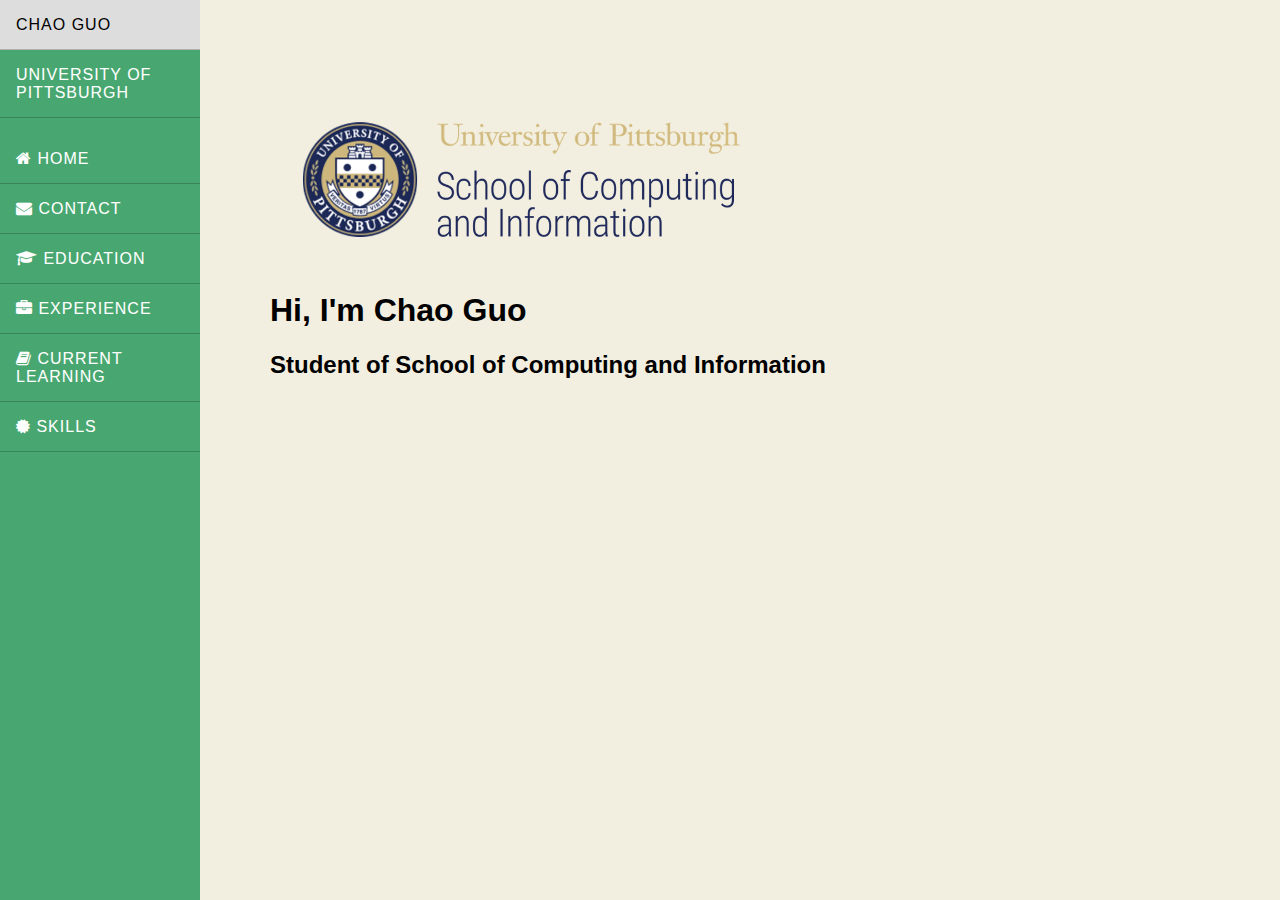
<file: html/index.html>
<?xml version="1.0" encoding="utf-8"?>
<!DOCTYPE html>
<head>	
	<meta charset="UTF-8">
	<meta name="viewport" content="width=device-width, initial-scale=1.0">
	<meta http-equiv="X-UA-Compatible" content="ie=edge">
	<title>Home</title>
	<link rel="stylesheet" type="text/css" href="../css/index.css"/>
	<link rel="stylesheet" type="text/css" href="https://stackpath.bootstrapcdn.com/font-awesome/4.7.0/css/font-awesome.min.css"/>
</head>
<body>	

	<div class="sidenav">

		<a>Chao Guo</a>
		<span class="position"><a href="https://www.pitt.edu/">University of Pittsburgh</a></span>
		<ul>
			<li><a href="index.html"><i class="fa fa-home" aria-hidden="true"></i> Home</a></li>
			<li><a href="contact.html"><i class="fa fa-envelope" aria-hidden="true"></i> Contact</a></li>
			<li><a href="education.html"><i class="fa fa-graduation-cap" aria-hidden="true"></i> Education</a></li>
			<li><a href="experience.html"><i class="fa fa-briefcase" aria-hidden="true"></i> Experience</a></li>
			<li><a href="learning.html"><i class="fa fa-book" aria-hidden="true"></i> Current Learning</a></li>
			<li><a href="skill.html"><i class="fa fa-certificate" aria-hidden="true"></i> Skills</a></li>
		</ul>
	</div>

	<div class="content">
		<div>
			<img src="../img/pitt_sci_logo.png">
		</div>
		<h1>Hi, I'm Chao Guo</h1>
		<h2>Student of School of Computing and Information</h2>		
		
	</div>
	
</body>
</html>
</file>
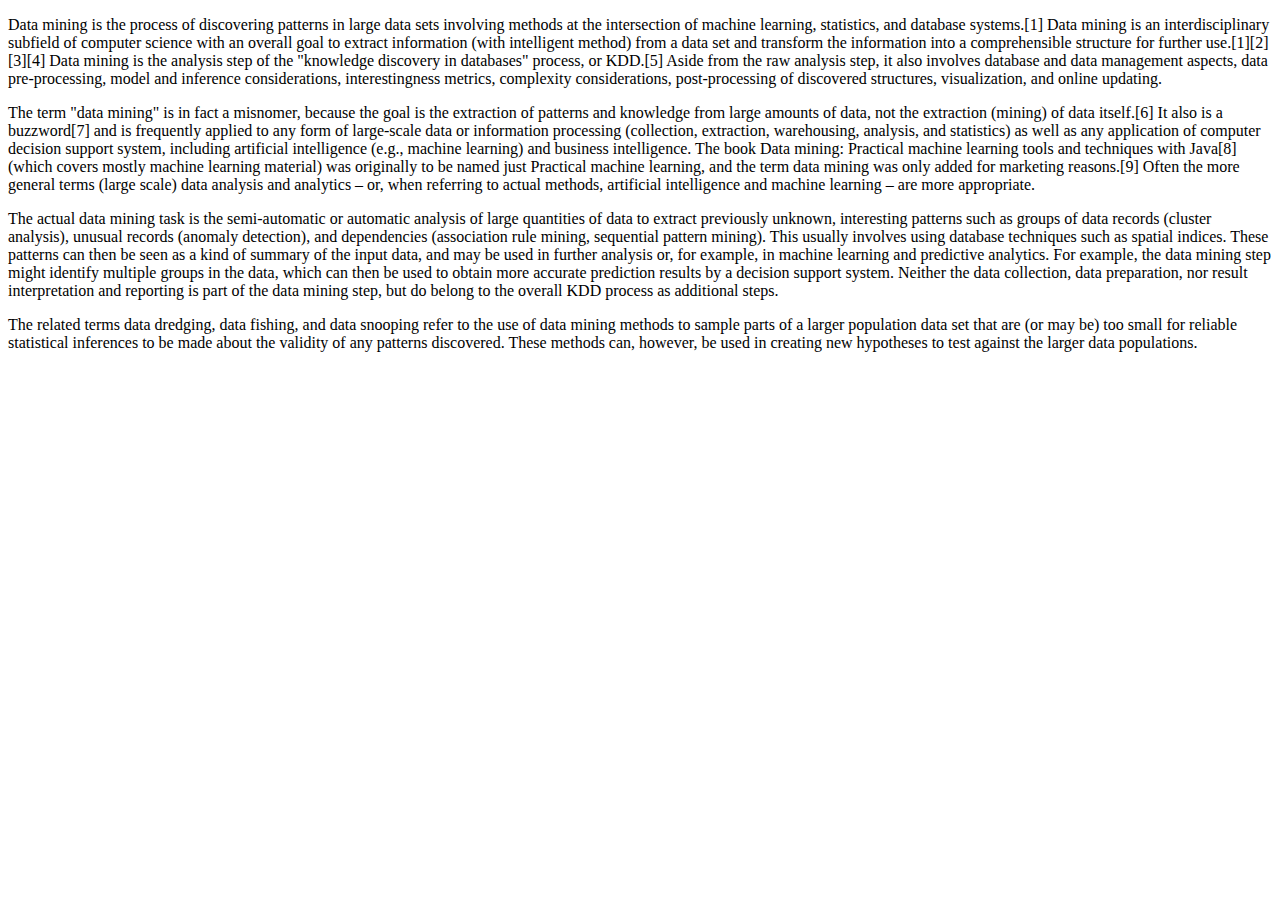
<file: html/datamining.html>
<!DOCTYPE html>
<html lang="en">
<head>
    <meta charset="UTF-8">
    <meta name="viewport" content="width=device-width, initial-scale=1.0">
    <meta http-equiv="X-UA-Compatible" content="ie=edge">
    <title>Document</title>
</head>
<body>
        <p>Data mining is the process of discovering patterns in large data sets involving methods at the intersection of machine learning, statistics, and database systems.[1] Data mining is an interdisciplinary subfield of computer science with an overall goal to extract information (with intelligent method) from a data set and transform the information into a comprehensible structure for further use.[1][2][3][4] Data mining is the analysis step of the "knowledge discovery in databases" process, or KDD.[5] Aside from the raw analysis step, it also involves database and data management aspects, data pre-processing, model and inference considerations, interestingness metrics, complexity considerations, post-processing of discovered structures, visualization, and online updating.</p>

        <p>The term "data mining" is in fact a misnomer, because the goal is the extraction of patterns and knowledge from large amounts of data, not the extraction (mining) of data itself.[6] It also is a buzzword[7] and is frequently applied to any form of large-scale data or information processing (collection, extraction, warehousing, analysis, and statistics) as well as any application of computer decision support system, including artificial intelligence (e.g., machine learning) and business intelligence. The book Data mining: Practical machine learning tools and techniques with Java[8] (which covers mostly machine learning material) was originally to be named just Practical machine learning, and the term data mining was only added for marketing reasons.[9] Often the more general terms (large scale) data analysis and analytics – or, when referring to actual methods, artificial intelligence and machine learning – are more appropriate.</p>
        
        <p>The actual data mining task is the semi-automatic or automatic analysis of large quantities of data to extract previously unknown, interesting patterns such as groups of data records (cluster analysis), unusual records (anomaly detection), and dependencies (association rule mining, sequential pattern mining). This usually involves using database techniques such as spatial indices. These patterns can then be seen as a kind of summary of the input data, and may be used in further analysis or, for example, in machine learning and predictive analytics. For example, the data mining step might identify multiple groups in the data, which can then be used to obtain more accurate prediction results by a decision support system. Neither the data collection, data preparation, nor result interpretation and reporting is part of the data mining step, but do belong to the overall KDD process as additional steps.</p>
        
        <p>The related terms data dredging, data fishing, and data snooping refer to the use of data mining methods to sample parts of a larger population data set that are (or may be) too small for reliable statistical inferences to be made about the validity of any patterns discovered. These methods can, however, be used in creating new hypotheses to test against the larger data populations.</p>
</body>
</html>
</file>
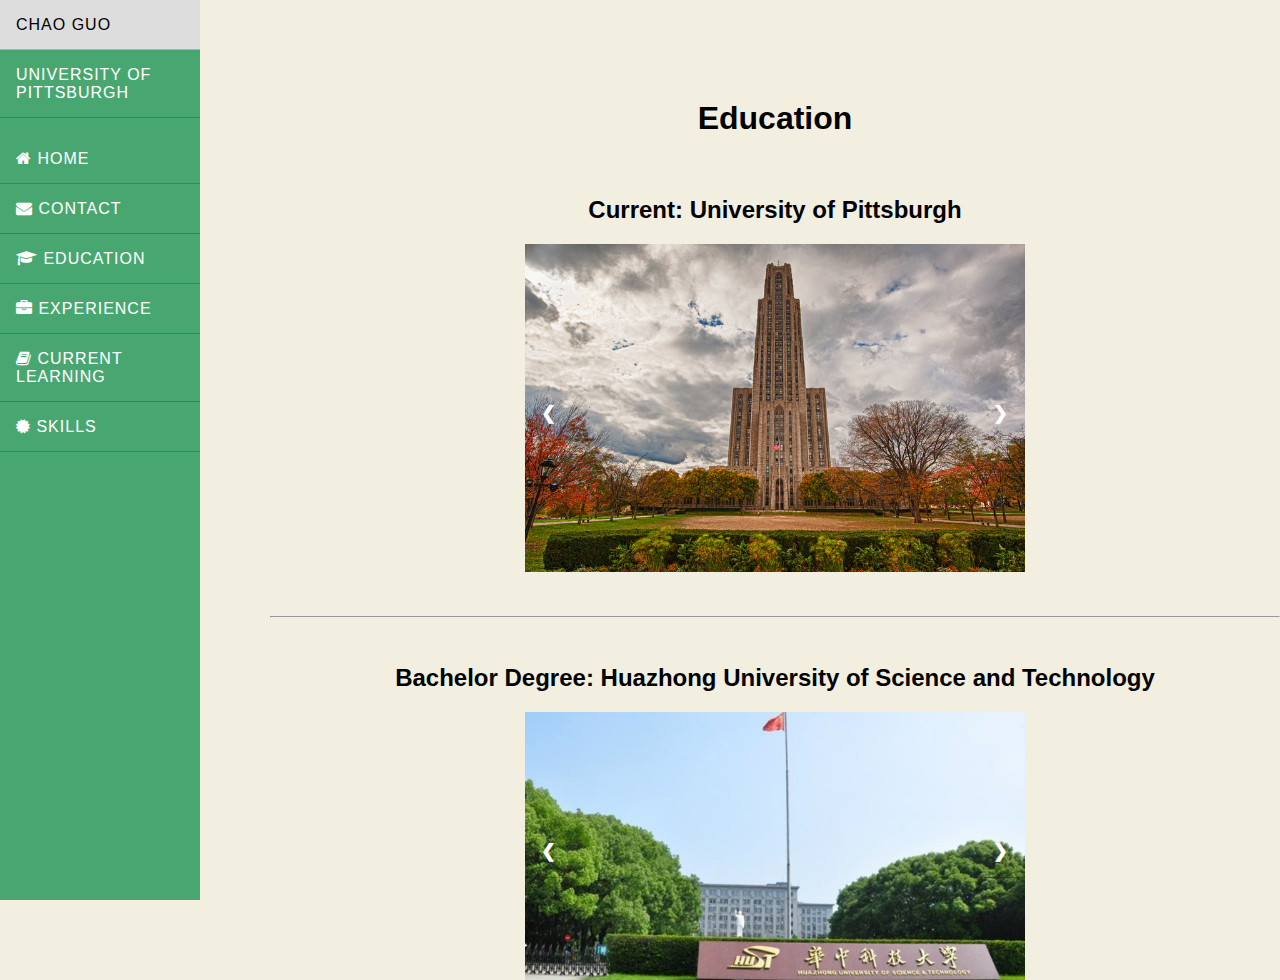
<file: html/education.html>
<?xml version="1.0" encoding="utf-8"?>
<!DOCTYPE html>
<head>	
	<meta charset="UTF-8">
	<meta name="viewport" content="width=device-width, initial-scale=1.0">
	<meta http-equiv="X-UA-Compatible" content="ie=edge">
	<title>Home</title>
    
    <link rel="stylesheet" type="text/css" href="../css/education.css"/>
    <link rel="stylesheet" type="text/css" href="../css/index.css"/>
	<link rel="stylesheet" type="text/css" href="https://stackpath.bootstrapcdn.com/font-awesome/4.7.0/css/font-awesome.min.css"/>
</head>
<body>	

	<div class="sidenav">
		<a>Chao Guo</a>
		<span class="position"><a href="https://www.pitt.edu/">University of Pittsburgh</a></span>
		<ul>
			<li><a href="index.html"><i class="fa fa-home" aria-hidden="true"></i> Home</a></li>
			<li><a href="contact.html"><i class="fa fa-envelope" aria-hidden="true"></i> Contact</a></li>
			<li><a href="education.html"><i class="fa fa-graduation-cap" aria-hidden="true"></i> Education</a></li>
			<li><a href="experience.html"><i class="fa fa-briefcase" aria-hidden="true"></i> Experience</a></li>
			<li><a href="learning.html"><i class="fa fa-book" aria-hidden="true"></i> Current Learning</a></li>
			<li><a href="skill.html"><i class="fa fa-certificate" aria-hidden="true"></i> Skills</a></li>
		</ul>
	</div>
    <div class="content">
        <h1>Education</h1>
        <br>

        <h2>Current: University of Pittsburgh</h2>
        <div class="slideshow-container" id="slide1">
            <div class="mySlides1">
                <img src="../img/cathy.jpg" style="width:100%">
            </div>

            <div class="mySlides1">
                <img src="../img/library.jpg" style="width:100%">
            </div>

            <div class="mySlides1">
                <img src="../img/ParranHall.jpg" style="width:100%">
            </div>

            <div class="mySlides1">
                <img src="../img/Petersen-Events.jpg" style="width:100%">
            </div>

            <div class="mySlides1">
                <img src="../img/street.jpg" style="width:100%">
            </div>

            <a class="prev" onclick="plusSlides(-1, 0)">&#10094;</a>
            <a class="next" onclick="plusSlides(1, 0)">&#10095;</a>
        </div>

        <br><br>
        <hr><br>

        <h2>Bachelor Degree: Huazhong University of Science and Technology</h2>
        <div class="slideshow-container" id="slide2">
        <div class="mySlides2">
            <img src="../img/HUST1.jpg" style="width:100%">
        </div>

        <div class="mySlides2">
            <img src="../img/HUST2.jpg" style="width:100%">
        </div>

        <div class="mySlides2">
            <img src="../img/HUST3.jpg" style="width:100%">
        </div>

        <div class="mySlides2">
            <img src="../img/HUST4.jpg" style="width:100%">
        </div>

        <div class="mySlides2">
            <img src="../img/HUST5.jpg" style="width:100%">
        </div>

        <a class="prev" onclick="plusSlides(-1, 1)">&#10094;</a>
        <a class="next" onclick="plusSlides(1, 1)">&#10095;</a>
        </div>
    </div>

<script type="text/javascript" src="../js/education.js"></script>
</body>
</html>
</file>
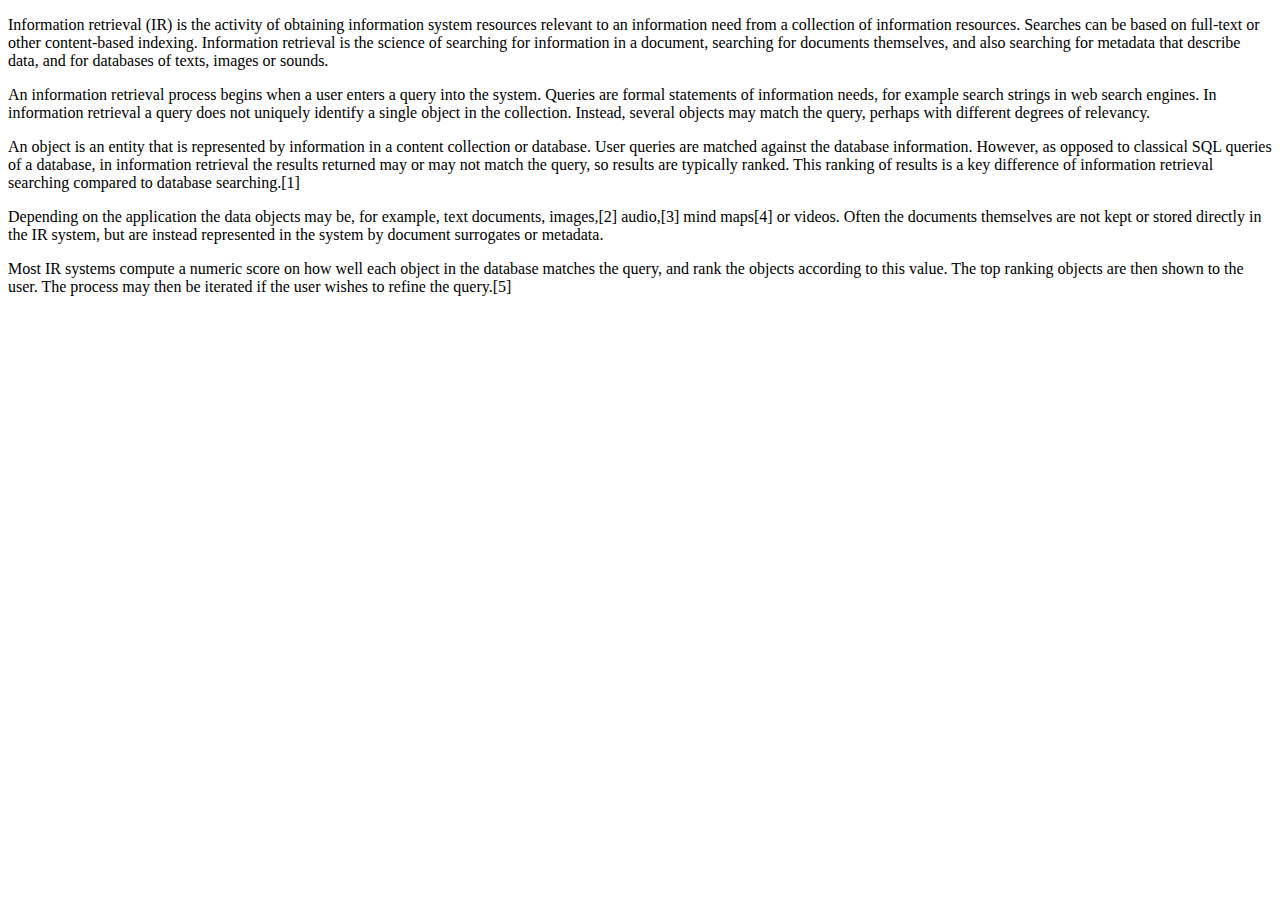
<file: html/ir.html>
<!DOCTYPE html>
<html lang="en">
<head>
    <meta charset="UTF-8">
    <meta name="viewport" content="width=device-width, initial-scale=1.0">
    <meta http-equiv="X-UA-Compatible" content="ie=edge">
    <title>Document</title>
</head>
<body>
    <p>Information retrieval (IR) is the activity of obtaining information system resources relevant to an information need from a collection of information resources. Searches can be based on full-text or other content-based indexing. Information retrieval is the science of searching for information in a document, searching for documents themselves, and also searching for metadata that describe data, and for databases of texts, images or sounds.</p>

    <p>An information retrieval process begins when a user enters a query into the system. Queries are formal statements of information needs, for example search strings in web search engines. In information retrieval a query does not uniquely identify a single object in the collection. Instead, several objects may match the query, perhaps with different degrees of relevancy.</p>

    <P>An object is an entity that is represented by information in a content collection or database. User queries are matched against the database information. However, as opposed to classical SQL queries of a database, in information retrieval the results returned may or may not match the query, so results are typically ranked. This ranking of results is a key difference of information retrieval searching compared to database searching.[1]</P>

    <p>Depending on the application the data objects may be, for example, text documents, images,[2] audio,[3] mind maps[4] or videos. Often the documents themselves are not kept or stored directly in the IR system, but are instead represented in the system by document surrogates or metadata.</p>

    <p>Most IR systems compute a numeric score on how well each object in the database matches the query, and rank the objects according to this value. The top ranking objects are then shown to the user. The process may then be iterated if the user wishes to refine the query.[5]</p>
</body>
</html>
</file>
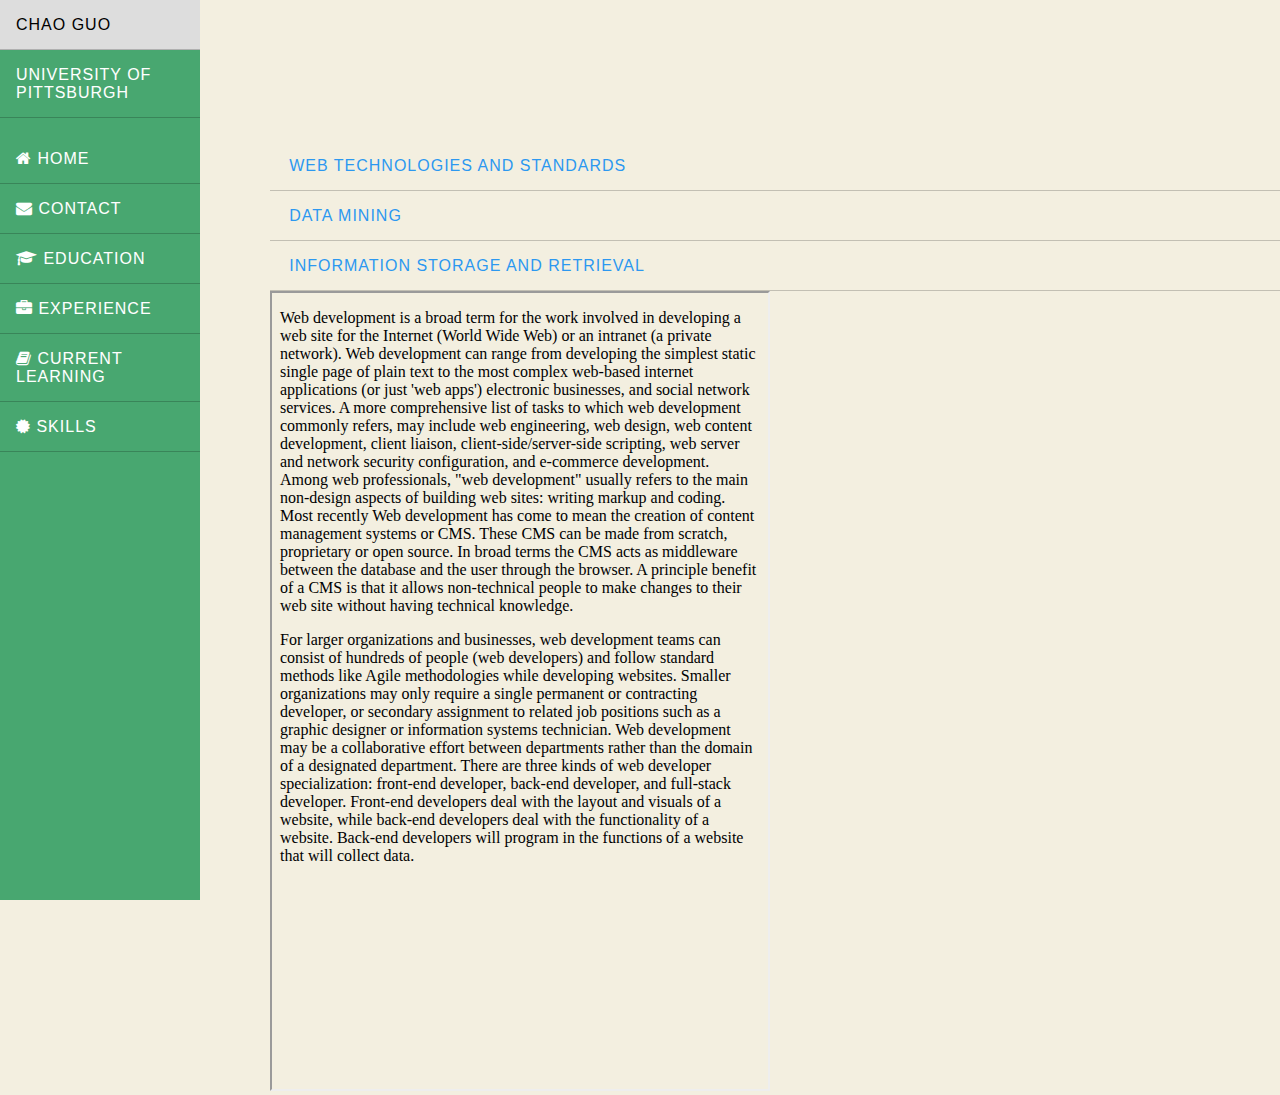
<file: html/learning.html>
<?xml version="1.0" encoding="utf-8"?>
<!DOCTYPE html>
<head>	
	<meta charset="UTF-8">
	<meta name="viewport" content="width=device-width, initial-scale=1.0">
	<meta http-equiv="X-UA-Compatible" content="ie=edge">
	<title>Home</title>
	<link rel="stylesheet" type="text/css" href="../css/index.css"/>
	<link rel="stylesheet" type="text/css" href="https://stackpath.bootstrapcdn.com/font-awesome/4.7.0/css/font-awesome.min.css"/>
</head>
<body>

	<div class="sidenav">
		<a>Chao Guo</a>
		<span class="position"><a href="https://www.pitt.edu/">University of Pittsburgh</a></span>
		<ul>
			<li><a href="index.html"><i class="fa fa-home" aria-hidden="true"></i> Home</a></li>
			<li><a href="contact.html"><i class="fa fa-envelope" aria-hidden="true"></i> Contact</a></li>
			<li><a href="education.html"><i class="fa fa-graduation-cap" aria-hidden="true"></i> Education</a></li>
			<li><a href="experience.html"><i class="fa fa-briefcase" aria-hidden="true"></i> Experience</a></li>
			<li><a href="learning.html"><i class="fa fa-book" aria-hidden="true"></i> Current Learning</a></li>
			<li><a href="skill.html"><i class="fa fa-certificate" aria-hidden="true"></i> Skills</a></li>
		</ul>
	</div>

  <h3>I'm current learning ...</h3>

    <div class="content" id="learning">
        <div>
            <a class="icon" onclick = "javascript:document.getElementById('content').src='web.html'">
            <span class="caption">Web Technologies And Standards</span>
        </a>
        </div>
        <div>
            <a class="icon" onclick = "javascript:document.getElementById('content').src='datamining.html'">
            <span class="caption">Data Mining</span>
        </a>
        </div>
        <div>
            <a class="icon" onclick = "javascript:document.getElementById('content').src='ir.html'">
            <span class="caption">Information Storage And Retrieval</span>
        </a>
        </div>
        <iframe id="content" src="web.html" style="width: 500px; height: 800px;"/>
    </div>
    
</body>
</file>
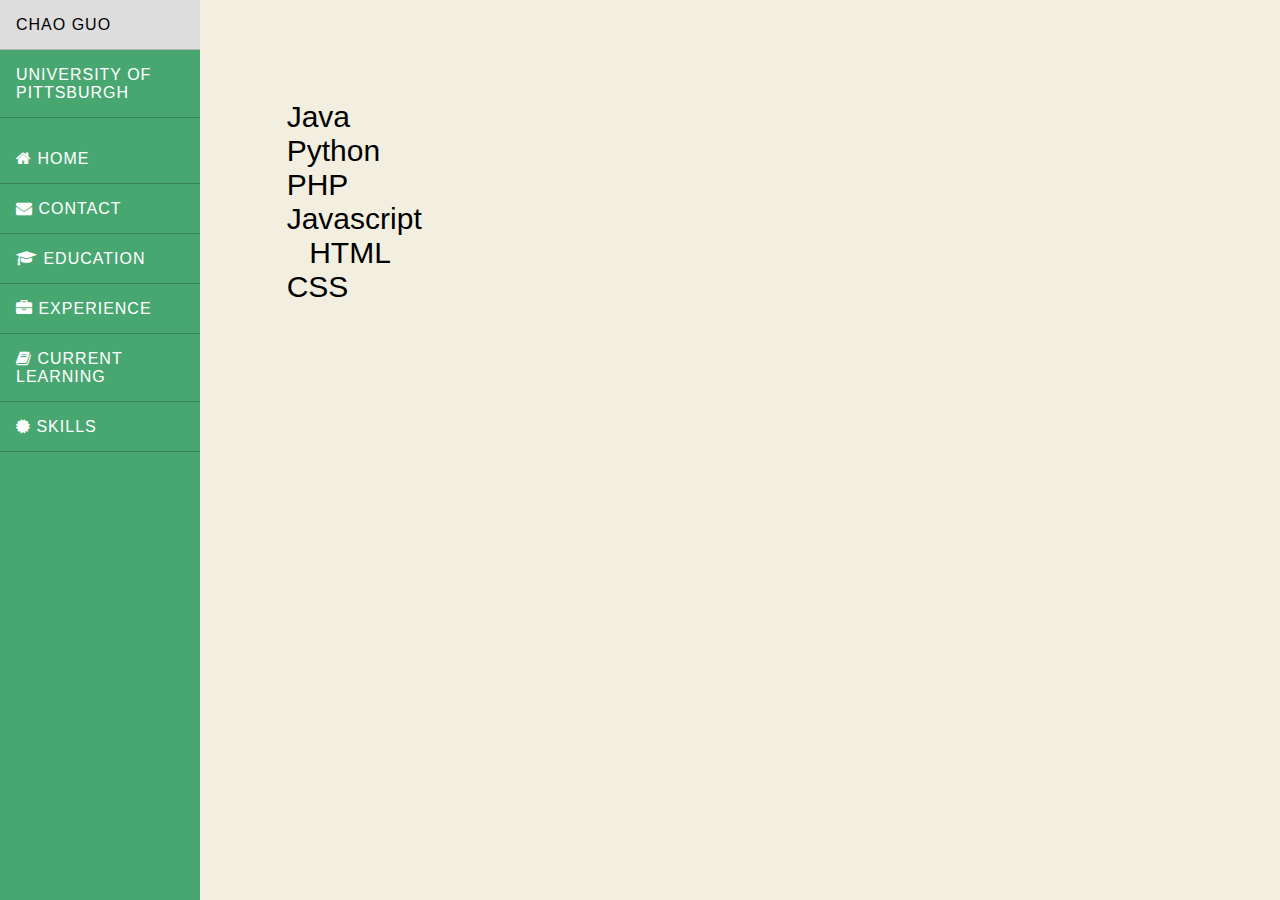
<file: html/skill.html>
<?xml version="1.0" encoding="utf-8"?>
<!DOCTYPE html>
<head>	
	<meta charset="UTF-8">
	<meta name="viewport" content="width=device-width, initial-scale=1.0">
	<meta http-equiv="X-UA-Compatible" content="ie=edge">
	<title>Home</title>
	<link rel="stylesheet" type="text/css" href="../css/index.css"/>
    <link rel="stylesheet" type="text/css" href="https://stackpath.bootstrapcdn.com/font-awesome/4.7.0/css/font-awesome.min.css"/>
    <link rel="stylesheet" href="https://use.fontawesome.com/releases/v5.3.1/css/all.css" integrity="sha384-mzrmE5qonljUremFsqc01SB46JvROS7bZs3IO2EmfFsd15uHvIt+Y8vEf7N7fWAU" crossorigin="anonymous">
</head>
<body>

	<div class="sidenav">
		<a>Chao Guo</a>
		<span class="position"><a href="https://www.pitt.edu/">University of Pittsburgh</a></span>
		<ul>
			<li><a href="index.html"><i class="fa fa-home" aria-hidden="true"></i> Home</a></li>
			<li><a href="contact.html"><i class="fa fa-envelope" aria-hidden="true"></i> Contact</a></li>
			<li><a href="education.html"><i class="fa fa-graduation-cap" aria-hidden="true"></i> Education</a></li>
			<li><a href="experience.html"><i class="fa fa-briefcase" aria-hidden="true"></i> Experience</a></li>
			<li><a href="learning.html"><i class="fa fa-book" aria-hidden="true"></i> Current Learning</a></li>
			<li><a href="skill.html"><i class="fa fa-certificate" aria-hidden="true"></i> Skills</a></li>
		</ul>
	</div>

           
	<div class="content" style="font-size: 30px">
		<ul class="b" style="list-style: none">
			<li><i class="fab fa-java"></i>&nbsp;&nbsp;Java</li>
			<li><i class="fab fa-python"></i>&nbsp;&nbsp;Python</li>
			<li><i class="fab fa-php"></i>&nbsp;&nbsp;PHP</li>
			<li><i class="fab fa-js-square"></i>&nbsp;&nbsp;Javascript</li>
            <li><i class="fab fa-html5"></i>&nbsp;&nbsp;HTML</li>
            <li><i class="fab fa-css3-alt"></i>&nbsp;&nbsp;CSS</li>
		</ul>
	</div>

</body>
</html>
</file>
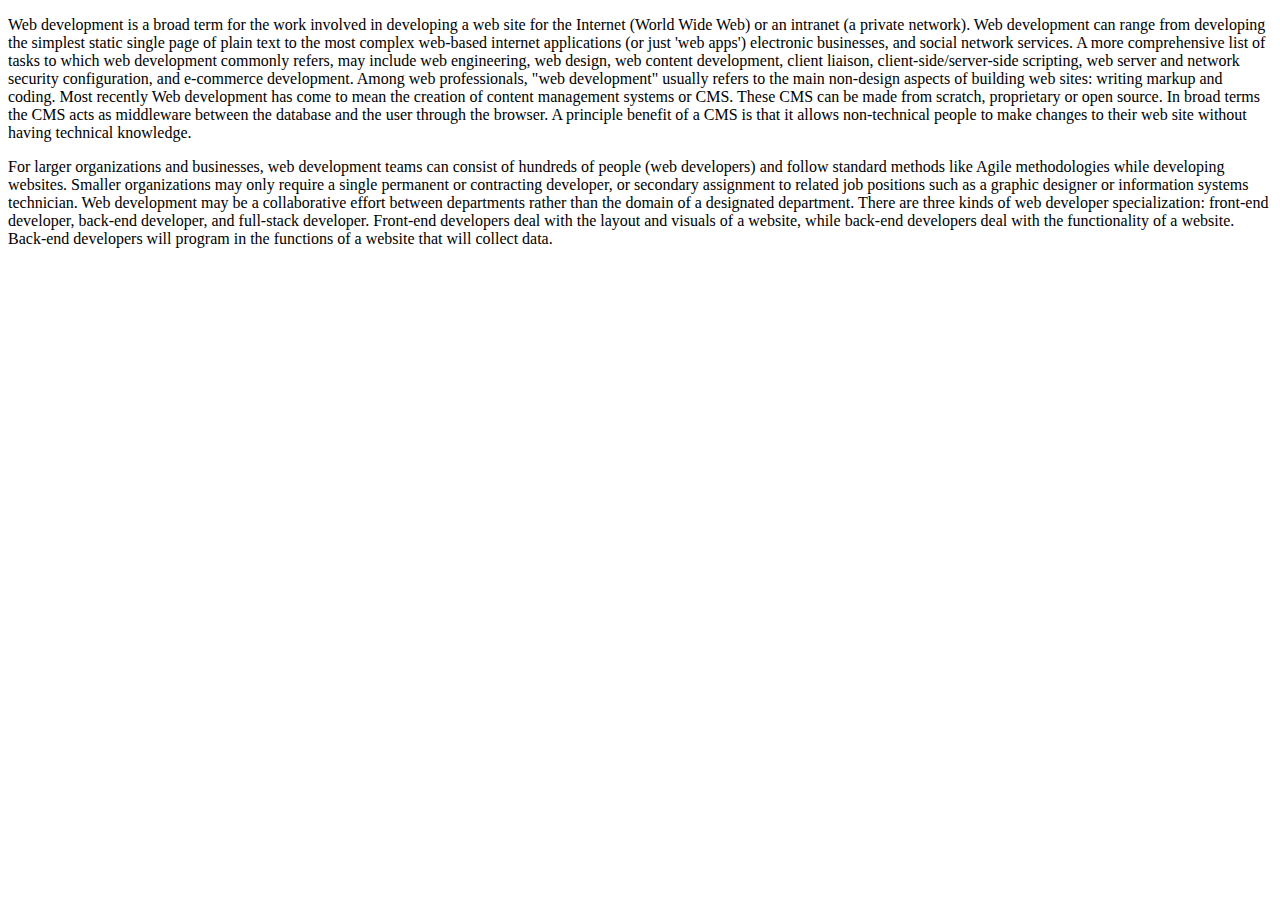
<file: html/web.html>
<!DOCTYPE html>
<html lang="en">
<head>
    <meta charset="UTF-8">
    <meta name="viewport" content="width=device-width, initial-scale=1.0">
    <meta http-equiv="X-UA-Compatible" content="ie=edge">
    <title>Document</title>
</head>
<body>
    <p>Web development is a broad term for the work involved in developing a web site for the Internet (World Wide Web) or an intranet (a private network). Web development can range from developing the simplest static single page of plain text to the most complex web-based internet applications (or just 'web apps') electronic businesses, and social network services. A more comprehensive list of tasks to which web development commonly refers, may include web engineering, web design, web content development, client liaison, client-side/server-side scripting, web server and network security configuration, and e-commerce development. Among web professionals, "web development" usually refers to the main non-design aspects of building web sites: writing markup and coding. Most recently Web development has come to mean the creation of content management systems or CMS. These CMS can be made from scratch, proprietary or open source. In broad terms the CMS acts as middleware between the database and the user through the browser. A principle benefit of a CMS is that it allows non-technical people to make changes to their web site without having technical knowledge.</p>

    <p>For larger organizations and businesses, web development teams can consist of hundreds of people (web developers) and follow standard methods like Agile methodologies while developing websites. Smaller organizations may only require a single permanent or contracting developer, or secondary assignment to related job positions such as a graphic designer or information systems technician. Web development may be a collaborative effort between departments rather than the domain of a designated department. There are three kinds of web developer specialization: front-end developer, back-end developer, and full-stack developer. Front-end developers deal with the layout and visuals of a website, while back-end developers deal with the functionality of a website. Back-end developers will program in the functions of a website that will collect data.</p>
</body>
</html>
</file>
<file: css/index.css>
* {
    box-sizing: border-box;
}

body {
    margin: 0;
    font-family: "Trebuchet MS", Arial, Helvetica, sans-serif;
    /* background-color: Aliceblue; */
    background: #f3efe0;
}

ul {
    display: block;
    list-style-type: none;
    padding: 0;
}

a {
    display: block;
    padding: 1em 1em 1em 1.2em;
    outline: none;
    box-shadow: inset 0 -1px rgba(0,0,0,0.2);
    color: #f3efe0;
    text-transform: uppercase;
    text-shadow: 0 0 1px rgba(255,255,255,0.1);
    letter-spacing: 1px;
    font-weight: 400;
    color: #2c98f0;
    -webkit-transition: 0.5s;
    -o-transition: 0.5s;
    transition: 0.5s; 
}

a:hover, a:active, a:focus {
    color: #2c98f0;
    outline: none;
    text-decoration: none !important; 
}

.sidenav {
    height: 100%;
    width: 200px;
    position: fixed;
    z-index: 1;
    top: 0;
    left: 0;
    background-color: #48a770;
    overflow-x: hidden;
}

.sidenav a {
    color: white;
    padding: 16px;
    text-decoration: none;
    display: block;
}

.sidenav a:hover {
    background-color: #ddd;
    color: black;
}

.content {
    margin-left: 250px;
    padding-left: 20px;
    margin-top: 100px;
}

img {
	width: 500px;
}
</file>
<file: css/education.css>
h1 {
	margin-top: 30px;
	text-align: center;
}

h2 {
    text-align: center;
}


.mySlides1, .mySlides2 {
	display: none
}

img {
	vertical-align: middle;
}

.slideshow-container {
  max-width: 500px;
  position: relative;
  margin: auto;
}

#slide2 {
	margin-top: 20px;
}

.prev, .next {
  cursor: pointer;
  position: absolute;
  top: 50%;
  width: auto;
  padding: 16px;
  margin-top: -22px;
  color: white;
  font-weight: bold;
  font-size: 18px;
  transition: 0.6s ease;
  border-radius: 0 3px 3px 0;
  user-select: none;
}

.next {
  right: 0;
  border-radius: 3px 0 0 3px;
}

.prev:hover, .next:hover {
  background-color: #f1f1f1;
  color: black;
}
</file>
